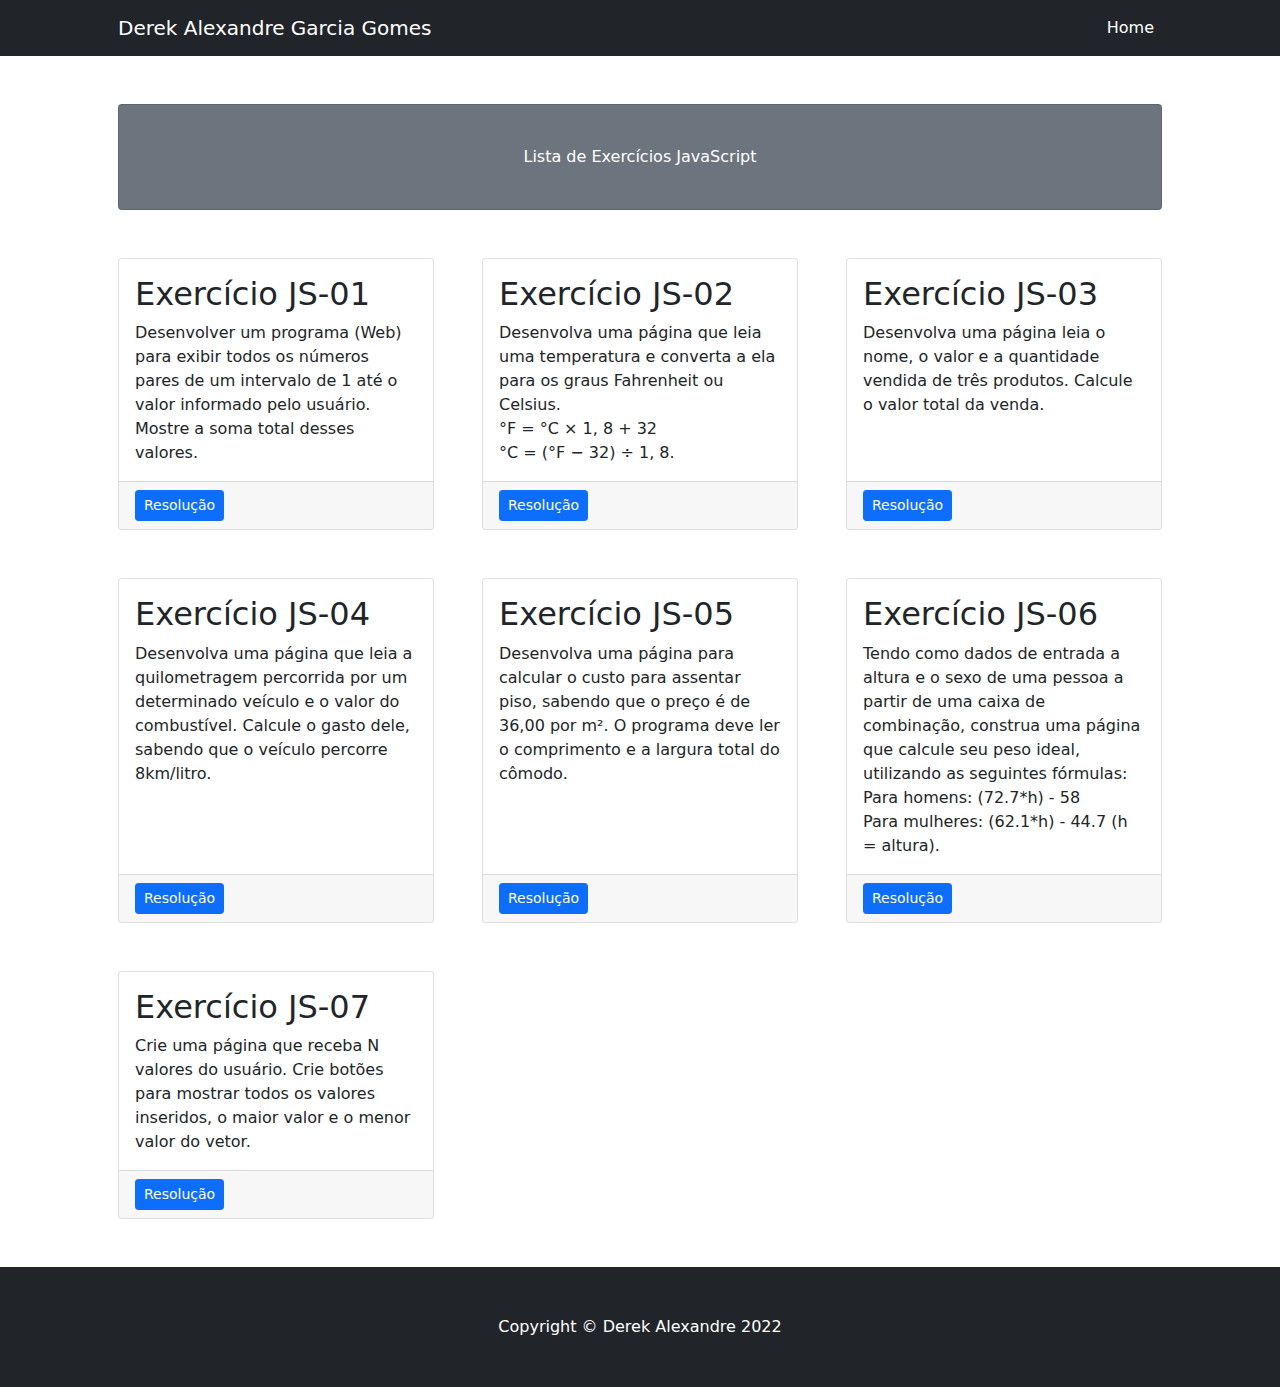
<file: index.html>
<!DOCTYPE html>
<html lang="en">
    <head>
        <meta charset="utf-8" />
        <meta name="viewport" content="width=device-width, initial-scale=1, shrink-to-fit=no" />
        <meta name="description" content="" />
        <meta name="author" content="" />
        <title>Small Business - Start Bootstrap Template</title>
        <!-- Favicon-->
        <link rel="icon" type="image/x-icon" href="assets/favicon.ico" />
        <!-- Core theme CSS (includes Bootstrap)-->
        <link href="css/styles.css" rel="stylesheet" />
        <script src="scripts/ex01.js"></script>
     
    </head>
    <body>
        <script src="https://cdn.jsdelivr.net/npm/bootstrap@5.2.3/dist/js/bootstrap.bundle.min.js"
        integrity="sha384-kenU1KFdBIe4zVF0s0G1M5b4hcpxyD9F7jL+jjXkk+Q2h455rYXK/7HAuoJl+0I4"
        crossorigin="anonymous"></script>
        <!-- Responsive navbar-->
        <nav class="navbar navbar-expand-lg navbar-dark bg-dark">
            <div class="container px-5">
                <a class="navbar-brand" href="#!">Derek Alexandre Garcia Gomes</a>
                <button class="navbar-toggler" type="button" data-bs-toggle="collapse" data-bs-target="#navbarSupportedContent" aria-controls="navbarSupportedContent" aria-expanded="false" aria-label="Toggle navigation"><span class="navbar-toggler-icon"></span></button>
                <div class="collapse navbar-collapse" id="navbarSupportedContent">
                    <ul class="navbar-nav ms-auto mb-2 mb-lg-0">
                        <li class="nav-item"><a class="nav-link active" aria-current="page" href="#!">Home</a></li>
                        
                    </ul>
                    
                </div>
            </div>
        </nav>
        <!-- Page Content-->
        <div class="container px-4 px-lg-5">
            <!-- Heading Row-->
           
            <!-- Call to Action-->
            <div class="card text-white bg-secondary my-5 py-4 text-center">
                <div class="card-body"><p class="text-white m-0">Lista de Exercícios JavaScript</p></div>
            </div>
            <!-- Content Row-->
            <div class="row gx-4 gx-lg-5">
                <div class="col-md-4 mb-5">
                    <div class="card h-100">
                        <div class="card-body">
                            <h2 class="card-title">Exercício JS-01</h2>
                            <p class="card-text">Desenvolver um programa (Web) para exibir todos os números pares de um intervalo de 1 até o valor informado pelo usuário. Mostre a soma total desses valores.</p>
                        </div>
                        <div class="card-footer"><a class="btn btn-primary btn-sm" href="Ex01.html">Resolução</a></div>
                    </div>
                </div>
                <div class="col-md-4 mb-5">
                    <div class="card h-100">
                        <div class="card-body">
                            <h2 class="card-title">Exercício JS-02</h2>
                            <p class="card-text">Desenvolva uma página que leia uma temperatura e converta a ela para os graus Fahrenheit ou Celsius.
                                <br>
                                °F = °C × 1, 8 + 32
                                <br>
                                °C = (°F − 32) ÷ 1, 8.</p>
                        </div>
                        <div class="card-footer"><a class="btn btn-primary btn-sm" href="Ex02.html">Resolução</a></div>
                    </div>
                </div>
                <div class="col-md-4 mb-5">
                    <div class="card h-100">
                        <div class="card-body">
                            <h2 class="card-title">Exercício JS-03</h2>
                            <p class="card-text">Desenvolva uma página leia o nome, o valor e a quantidade vendida de três produtos. Calcule o valor total da venda.</p>
                        </div>
                        <div class="card-footer"><a class="btn btn-primary btn-sm" href="Ex03.html">Resolução</a></div>
                    </div>
                </div>
                <div class="col-md-4 mb-5">
                    <div class="card h-100">
                        <div class="card-body">
                            <h2 class="card-title">Exercício JS-04</h2>
                            <p class="card-text">Desenvolva uma página que leia a quilometragem percorrida por um determinado veículo e o valor do combustível. Calcule o gasto dele, sabendo que o veículo percorre 8km/litro.</p>
                        </div>
                        <div class="card-footer"><a class="btn btn-primary btn-sm" href="Ex04.html">Resolução</a></div>
                    </div>
                </div>
                <div class="col-md-4 mb-5">
                    <div class="card h-100">
                        <div class="card-body">
                            <h2 class="card-title">Exercício JS-05</h2>
                            <p class="card-text">Desenvolva uma página para calcular o custo para assentar piso, sabendo que o preço é de 36,00 por m². O programa deve ler o comprimento e a largura total do cômodo.</p>
                        </div>
                        <div class="card-footer"><a class="btn btn-primary btn-sm" href="Ex05.html">Resolução</a></div>
                    </div>
                </div>
                <div class="col-md-4 mb-5">
                    <div class="card h-100">
                        <div class="card-body">
                            <h2 class="card-title">Exercício JS-06</h2>
                            <p class="card-text">Tendo como dados de entrada a altura e o sexo de uma pessoa a partir de uma caixa de combinação, construa uma página que calcule seu peso ideal, utilizando as seguintes fórmulas:
                                <br>
                                Para homens: (72.7*h) - 58
                                <br>
                                Para mulheres: (62.1*h) - 44.7 (h = altura).</p>
                        </div>
                        <div class="card-footer"><a class="btn btn-primary btn-sm" href="Ex06.html">Resolução</a></div>
                    </div>
                </div>
                <div class="col-md-4 mb-5">
                    <div class="card h-100">
                        <div class="card-body">
                            <h2 class="card-title">Exercício JS-07</h2>
                            <p class="card-text">Crie uma página que receba N valores do usuário. Crie botões para mostrar todos os valores inseridos, o maior valor e o menor valor do vetor.</p>
                        </div>
                        <div class="card-footer"><a class="btn btn-primary btn-sm" href="Ex07.html">Resolução</a></div>
                    </div>
                </div>
            </div>
        </div>
        <!-- Footer-->
        <footer class="py-5 bg-dark">
            <div class="container px-4 px-lg-5"><p class="m-0 text-center text-white">Copyright &copy; Derek Alexandre 2022</p></div>
        </footer>
        <!-- Bootstrap core JS-->
        <script src="https://cdn.jsdelivr.net/npm/bootstrap@5.1.3/dist/js/bootstrap.bundle.min.js"></script>
        <!-- Core theme JS-->
        <script src="js/scripts.js"></script>
    </body>
</html>
</file>
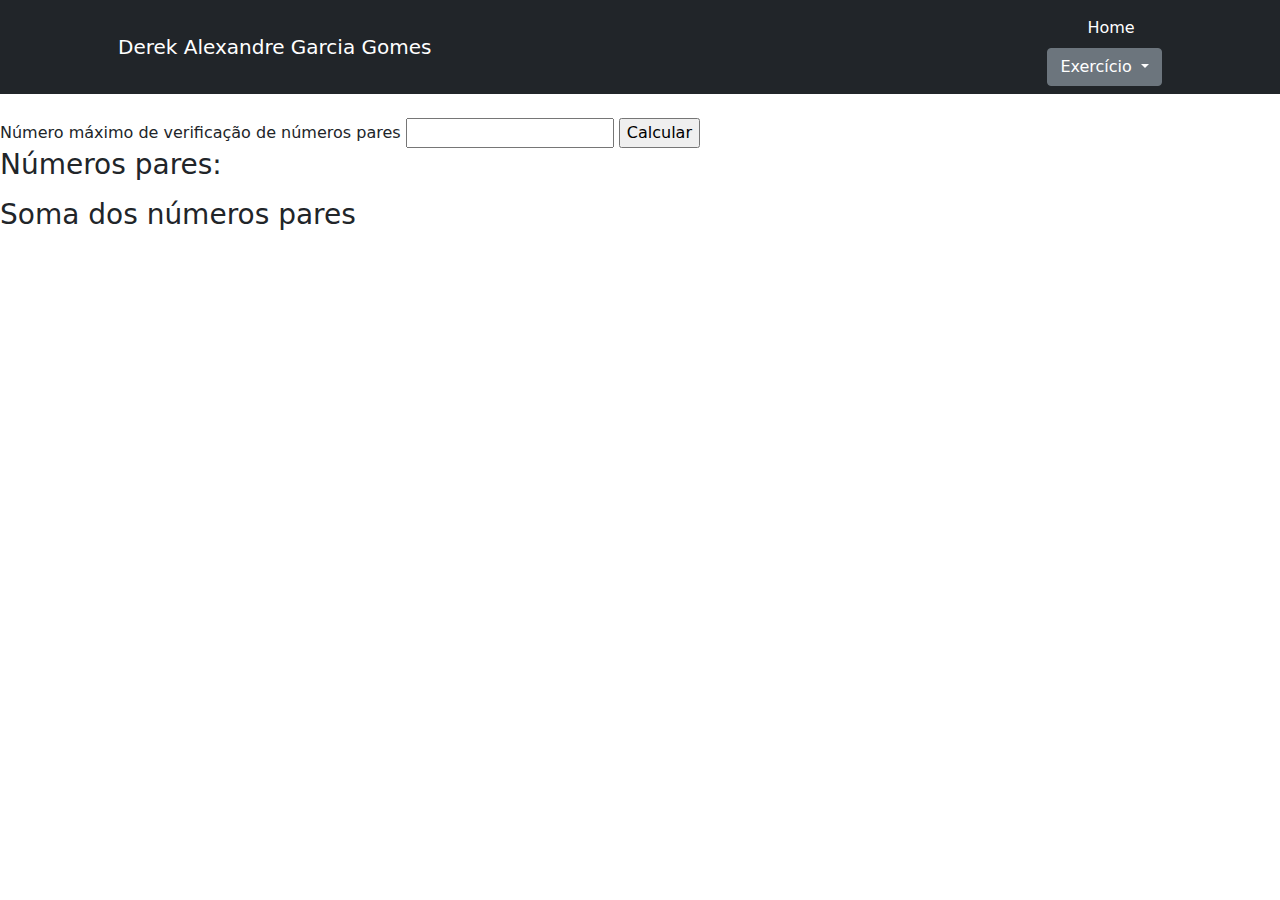
<file: Ex01.html>
<!DOCTYPE html>
<html lang="en">
    <head>
        <meta charset="utf-8" />
        <meta name="viewport" content="width=device-width, initial-scale=1, shrink-to-fit=no" />
        <meta name="description" content="" />
        <meta name="author" content="" />
        <title>Small Business - Start Bootstrap Template</title>
        <!-- Favicon-->
        <link rel="icon" type="image/x-icon" href="assets/favicon.ico" />
        <!-- Core theme CSS (includes Bootstrap)-->
        <link href="css/styles.css" rel="stylesheet" />
        <script src="scripts/ex01.js"></script>
     
    </head>
    <body>
        <script src="https://cdn.jsdelivr.net/npm/bootstrap@5.2.3/dist/js/bootstrap.bundle.min.js"
        integrity="sha384-kenU1KFdBIe4zVF0s0G1M5b4hcpxyD9F7jL+jjXkk+Q2h455rYXK/7HAuoJl+0I4"
        crossorigin="anonymous"></script>
        <!-- Responsive navbar-->
        <nav class="navbar navbar-expand-lg navbar-dark bg-dark">
            
            <div class="container px-5">
                <a class="navbar-brand" href="#!">Derek Alexandre Garcia Gomes</a>
                <button class="navbar-toggler" type="button" data-bs-toggle="collapse" data-bs-target="#navbarSupportedContent" aria-controls="navbarSupportedContent" aria-expanded="false" aria-label="Toggle navigation"><span class="navbar-toggler-icon"></span></button>
                <div class="collapse navbar-collapse" id="navbarSupportedContent">
                    <ul class="navbar-nav ms-auto mb-2 mb-lg-0">
                        <div class="dropdown">
                            <ul>
                                <li class="nav-item"><a class="nav-link active" aria-current="page" href="index.html">Home</a></li>
                            </ul>
                            <a class="btn btn-secondary dropdown-toggle" href="index.html" role="button" data-bs-toggle="dropdown"
                                aria-expanded="false">
                                Exercício
                            </a>
                            
                            <ul class="dropdown-menu">
                                <li><a class="dropdown-item" href="index.html">Home</a></li>
                                <li><a class="dropdown-item" href="Ex01.html">Exercício 01</a></li>
                                <li><a class="dropdown-item" href="Ex02.html">Exercício 02</a></li>
                                <li><a class="dropdown-item" href="Ex03.html">Exercício 03</a></li>
                                <li><a class="dropdown-item" href="Ex04.html">Exercício 04</a></li>
                                <li><a class="dropdown-item" href="Ex05.html">Exercício 05</a></li>
                                <li><a class="dropdown-item" href="Ex06.html">Exercício 06</a></li>
                                <li><a class="dropdown-item" href="Ex07.html">Exercício 07</a></li>
                            </ul>
                            
                        </div>
                    </ul>
                </div>
            </div>
            
        </nav>
        <br>
        <div>
            <form action="" method="post">
                <label for="number">Número máximo de verificação de números pares</label>
                <input type="number" name="untilNumber" id="number">
                <input type="button" value="Calcular" onclick="getPairNumbers()">
            </form>
            <h3>Números pares:</h3>
            <p id="result"></p>
            <h3>Soma dos números pares</h3>
            <p id="sumResult"></p>
          
        
        </div>
</file>
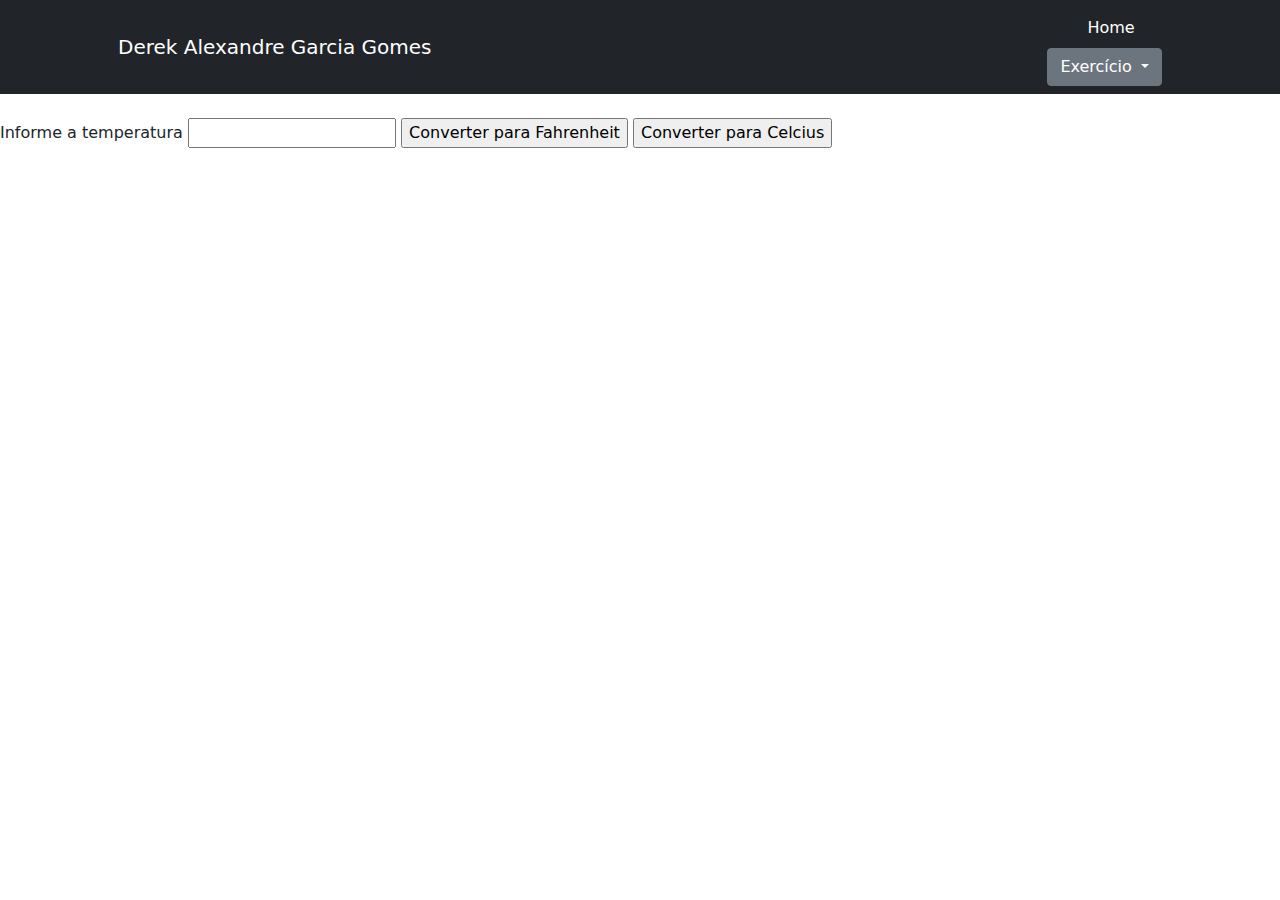
<file: Ex02.html>
<!DOCTYPE html>
<html lang="en">
    <head>
        <meta charset="utf-8" />
        <meta name="viewport" content="width=device-width, initial-scale=1, shrink-to-fit=no" />
        <meta name="description" content="" />
        <meta name="author" content="" />
        <title>Small Business - Start Bootstrap Template</title>
        <!-- Favicon-->
        <link rel="icon" type="image/x-icon" href="assets/favicon.ico" />
        <!-- Core theme CSS (includes Bootstrap)-->
        <link href="css/styles.css" rel="stylesheet" />
        <script src="scripts/ex02.js"></script>
     
    </head>
    <body>
        <script src="https://cdn.jsdelivr.net/npm/bootstrap@5.2.3/dist/js/bootstrap.bundle.min.js"
        integrity="sha384-kenU1KFdBIe4zVF0s0G1M5b4hcpxyD9F7jL+jjXkk+Q2h455rYXK/7HAuoJl+0I4"
        crossorigin="anonymous"></script>
        <!-- Responsive navbar-->
        <nav class="navbar navbar-expand-lg navbar-dark bg-dark">
            <div class="container px-5">
                <a class="navbar-brand" href="#!">Derek Alexandre Garcia Gomes</a>
                <button class="navbar-toggler" type="button" data-bs-toggle="collapse" data-bs-target="#navbarSupportedContent" aria-controls="navbarSupportedContent" aria-expanded="false" aria-label="Toggle navigation"><span class="navbar-toggler-icon"></span></button>
                <div class="collapse navbar-collapse" id="navbarSupportedContent">
                    <ul class="navbar-nav ms-auto mb-2 mb-lg-0">
                        <div class="dropdown">
                            <ul>
                                <li class="nav-item"><a class="nav-link active" aria-current="page" href="index.html">Home</a></li>
                            </ul>
                            <a class="btn btn-secondary dropdown-toggle" href="index.html" role="button" data-bs-toggle="dropdown"
                                aria-expanded="false">
                                Exercício
                            </a>
                    
                            <ul class="dropdown-menu">
                                <li><a class="dropdown-item" href="index.html">Home</a></li>
                                <li><a class="dropdown-item" href="Ex01.html">Exercício 01</a></li>
                                <li><a class="dropdown-item" href="Ex02.html">Exercício 02</a></li>
                                <li><a class="dropdown-item" href="Ex03.html">Exercício 03</a></li>
                                <li><a class="dropdown-item" href="Ex04.html">Exercício 04</a></li>
                                <li><a class="dropdown-item" href="Ex05.html">Exercício 05</a></li>
                                <li><a class="dropdown-item" href="Ex06.html">Exercício 06</a></li>
                                <li><a class="dropdown-item" href="Ex07.html">Exercício 07</a></li>
                            </ul>
                        </div>
                    </ul>
                </div>
            </div>
            
        </nav>
        <br>
        <div>
            <form action="" method="post">
                <label for="temperature">Informe a temperatura</label>
                <input type="number" name="temperature" id="temperature">
                <input type="button" value="Converter para Fahrenheit" onclick="getFahrenheitValue()">
                <input type="button" value="Converter para Celcius" onclick="getCelciusValue()">
            </form>
            <h3 id="resultTitle"></h3>
            <p id="result"></p>
          
        
        </div>
</file>
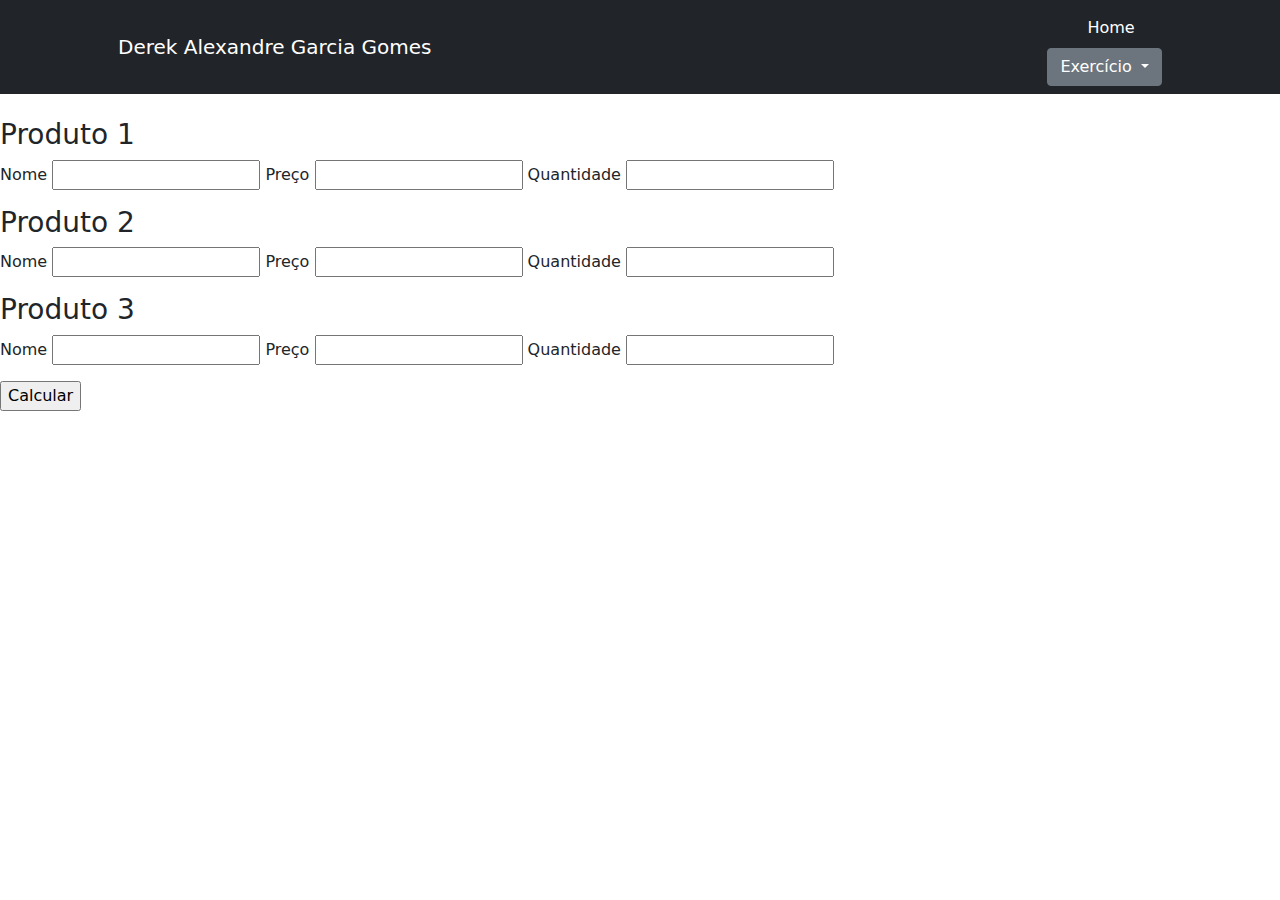
<file: Ex03.html>
<!DOCTYPE html>
<html lang="en">
    <head>
        <meta charset="utf-8" />
        <meta name="viewport" content="width=device-width, initial-scale=1, shrink-to-fit=no" />
        <meta name="description" content="" />
        <meta name="author" content="" />
        <title>Small Business - Start Bootstrap Template</title>
        <!-- Favicon-->
        <link rel="icon" type="image/x-icon" href="assets/favicon.ico" />
        <!-- Core theme CSS (includes Bootstrap)-->
        <link href="css/styles.css" rel="stylesheet" />
        <script src="scripts/ex03.js"></script>
     
    </head>
    <body>
        <script src="https://cdn.jsdelivr.net/npm/bootstrap@5.2.3/dist/js/bootstrap.bundle.min.js"
        integrity="sha384-kenU1KFdBIe4zVF0s0G1M5b4hcpxyD9F7jL+jjXkk+Q2h455rYXK/7HAuoJl+0I4"
        crossorigin="anonymous"></script>
        <!-- Responsive navbar-->
        <nav class="navbar navbar-expand-lg navbar-dark bg-dark">
            <div class="container px-5">
                <a class="navbar-brand" href="#!">Derek Alexandre Garcia Gomes</a>
                <button class="navbar-toggler" type="button" data-bs-toggle="collapse" data-bs-target="#navbarSupportedContent" aria-controls="navbarSupportedContent" aria-expanded="false" aria-label="Toggle navigation"><span class="navbar-toggler-icon"></span></button>
                <div class="collapse navbar-collapse" id="navbarSupportedContent">
                    <ul class="navbar-nav ms-auto mb-2 mb-lg-0">
                        <div class="dropdown">
                            <ul>
                                <li class="nav-item"><a class="nav-link active" aria-current="page" href="index.html">Home</a></li>
                            </ul>
                            <a class="btn btn-secondary dropdown-toggle" href="index.html" role="button" data-bs-toggle="dropdown"
                                aria-expanded="false">
                                Exercício
                            </a>
                    
                            <ul class="dropdown-menu">
                                <li><a class="dropdown-item" href="index.html">Home</a></li>
                                <li><a class="dropdown-item" href="Ex01.html">Exercício 01</a></li>
                                <li><a class="dropdown-item" href="Ex02.html">Exercício 02</a></li>
                                <li><a class="dropdown-item" href="Ex03.html">Exercício 03</a></li>
                                <li><a class="dropdown-item" href="Ex04.html">Exercício 04</a></li>
                                <li><a class="dropdown-item" href="Ex05.html">Exercício 05</a></li>
                                <li><a class="dropdown-item" href="Ex06.html">Exercício 06</a></li>
                                <li><a class="dropdown-item" href="Ex07.html">Exercício 07</a></li>
                            </ul>
                        </div>
                    </ul>
                </div>
            </div>
            
        </nav>
        <br>
        <div>
            <div id="prod1" class="produto">
                <h3>Produto 1</h3>
                <form action="" method="post">
                    <label for="name">Nome</label>
                    <input type="text" name="productName" class="name">
                    <label for="price">Preço</label>
                    <input type="number" name="productPrice" class="price">
                    <label for="price">Quantidade</label>
                    <input type="number" name="productAmount" class="amount">
                </form>
                <p class="partialResult"></p>
            </div>
            <div id="prod2" class="produto">
                <h3>Produto 2</h3>
                <form action="" method="post">
                    <label for="name">Nome</label>
                    <input type="text" name="productName" class="name">
                    <label for="price">Preço</label>
                    <input type="number" name="productPrice" class="price">
                    <label for="price">Quantidade</label>
                    <input type="number" name="productAmount" class="amount">
                </form>
                <p class="partialResult"></p>
            </div>
            <div id="prod3" class="produto">
                <h3>Produto 3</h3>
                <form action="" method="post">
                    <label for="name">Nome</label>
                    <input type="text" name="productName" class="name">
                    <label for="price">Preço</label>
                    <input type="number" name="productPrice" class="price">
                    <label for="price">Quantidade</label>
                    <input type="number" name="productAmount" class="amount">
                </form>
                <p class="partialResult"></p>
            </div>
            <input type="button" value="Calcular" onclick="getSaleAmount('prod3')">
            <h3 id="finalResult"></h3>
          
        
        </div>
</file>
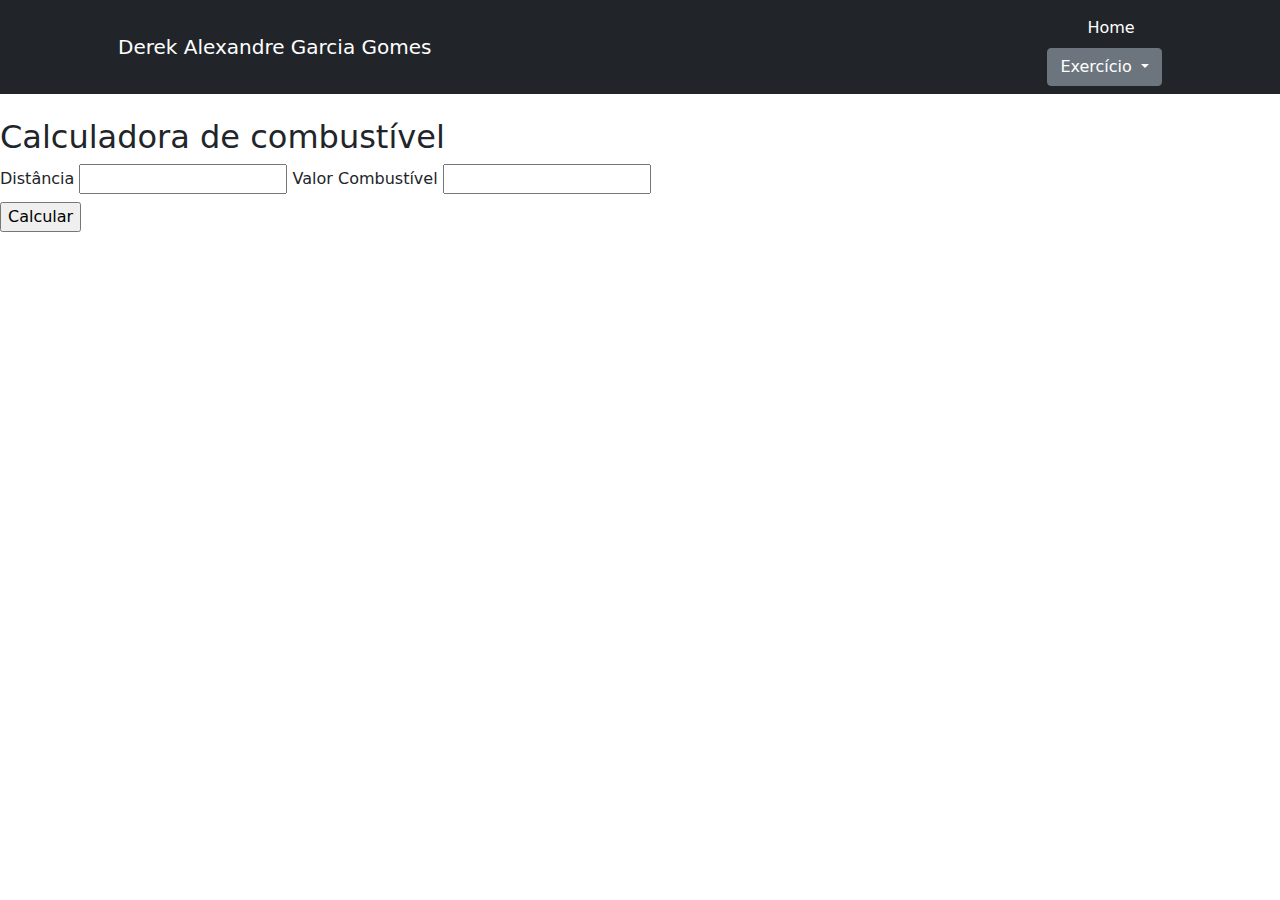
<file: Ex04.html>
<!DOCTYPE html>
<html lang="en">
    <head>
        <meta charset="utf-8" />
        <meta name="viewport" content="width=device-width, initial-scale=1, shrink-to-fit=no" />
        <meta name="description" content="" />
        <meta name="author" content="" />
        <title>Small Business - Start Bootstrap Template</title>
        <!-- Favicon-->
        <link rel="icon" type="image/x-icon" href="assets/favicon.ico" />
        <!-- Core theme CSS (includes Bootstrap)-->
        <link href="css/styles.css" rel="stylesheet" />
        <script src="scripts/ex04.js"></script>
     
    </head>
    <body>
        <script src="https://cdn.jsdelivr.net/npm/bootstrap@5.2.3/dist/js/bootstrap.bundle.min.js"
        integrity="sha384-kenU1KFdBIe4zVF0s0G1M5b4hcpxyD9F7jL+jjXkk+Q2h455rYXK/7HAuoJl+0I4"
        crossorigin="anonymous"></script>
        <!-- Responsive navbar-->
        <nav class="navbar navbar-expand-lg navbar-dark bg-dark">
            <div class="container px-5">
                <a class="navbar-brand" href="#!">Derek Alexandre Garcia Gomes</a>
                <button class="navbar-toggler" type="button" data-bs-toggle="collapse" data-bs-target="#navbarSupportedContent" aria-controls="navbarSupportedContent" aria-expanded="false" aria-label="Toggle navigation"><span class="navbar-toggler-icon"></span></button>
                <div class="collapse navbar-collapse" id="navbarSupportedContent">
                    <ul class="navbar-nav ms-auto mb-2 mb-lg-0">
                        <div class="dropdown">
                            <ul>
                                <li class="nav-item"><a class="nav-link active" aria-current="page" href="index.html">Home</a></li>
                            </ul>
                            <a class="btn btn-secondary dropdown-toggle" href="index.html" role="button" data-bs-toggle="dropdown"
                                aria-expanded="false">
                                Exercício
                            </a>
                    
                            <ul class="dropdown-menu">
                                <li><a class="dropdown-item" href="index.html">Home</a></li>
                                <li><a class="dropdown-item" href="Ex01.html">Exercício 01</a></li>
                                <li><a class="dropdown-item" href="Ex02.html">Exercício 02</a></li>
                                <li><a class="dropdown-item" href="Ex03.html">Exercício 03</a></li>
                                <li><a class="dropdown-item" href="Ex04.html">Exercício 04</a></li>
                                <li><a class="dropdown-item" href="Ex05.html">Exercício 05</a></li>
                                <li><a class="dropdown-item" href="Ex06.html">Exercício 06</a></li>
                                <li><a class="dropdown-item" href="Ex07.html">Exercício 07</a></li>
                            </ul>
                        </div>
                    </ul>
                </div>
            </div>
            
        </nav>
        <br>
        <div>
            <h2>Calculadora de combustível</h2>
    <form action="" method="post">
        <label for="distance">Distância</label>
        <input type="number" name="distance" id="distance">
        <label for="price">Valor Combustível</label>
        <input type="number" name="productPrice" id="price">
    </form>
    <h3 id="finalResult"></h3>
    <input type="button" value="Calcular" onclick="getFinalPrice()">
          
        
        </div>
</file>
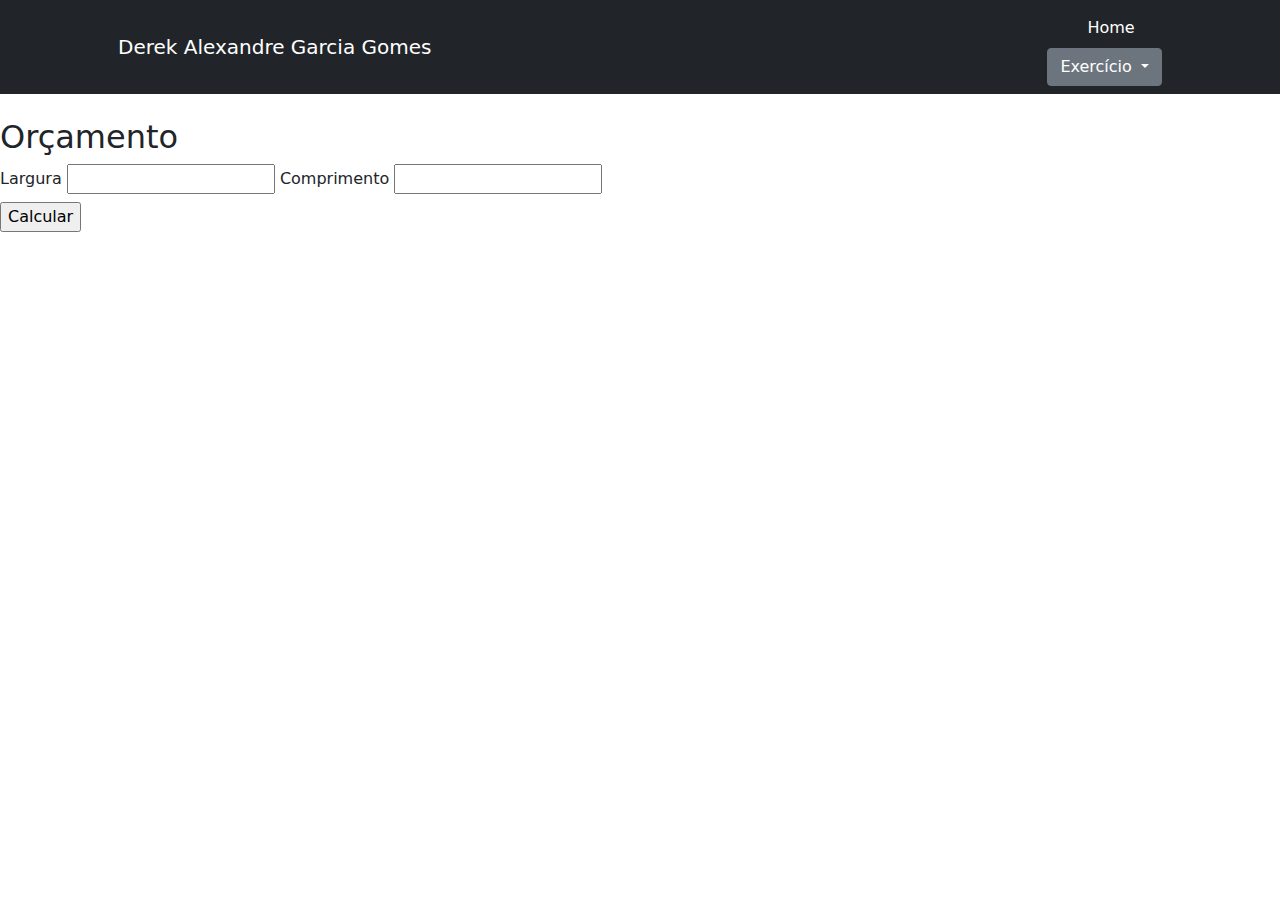
<file: Ex05.html>
<!DOCTYPE html>
<html lang="en">
    <head>
        <meta charset="utf-8" />
        <meta name="viewport" content="width=device-width, initial-scale=1, shrink-to-fit=no" />
        <meta name="description" content="" />
        <meta name="author" content="" />
        <title>Small Business - Start Bootstrap Template</title>
        <!-- Favicon-->
        <link rel="icon" type="image/x-icon" href="assets/favicon.ico" />
        <!-- Core theme CSS (includes Bootstrap)-->
        <link href="css/styles.css" rel="stylesheet" />
        <script src="scripts/ex05.js"></script>
     
    </head>
    <body>
        <script src="https://cdn.jsdelivr.net/npm/bootstrap@5.2.3/dist/js/bootstrap.bundle.min.js"
        integrity="sha384-kenU1KFdBIe4zVF0s0G1M5b4hcpxyD9F7jL+jjXkk+Q2h455rYXK/7HAuoJl+0I4"
        crossorigin="anonymous"></script>
        <!-- Responsive navbar-->
        <nav class="navbar navbar-expand-lg navbar-dark bg-dark">
            <div class="container px-5">
                <a class="navbar-brand" href="#!">Derek Alexandre Garcia Gomes</a>
                <button class="navbar-toggler" type="button" data-bs-toggle="collapse" data-bs-target="#navbarSupportedContent" aria-controls="navbarSupportedContent" aria-expanded="false" aria-label="Toggle navigation"><span class="navbar-toggler-icon"></span></button>
                <div class="collapse navbar-collapse" id="navbarSupportedContent">
                    <ul class="navbar-nav ms-auto mb-2 mb-lg-0">
                        <div class="dropdown">
                            <ul>
                                <li class="nav-item"><a class="nav-link active" aria-current="page" href="index.html">Home</a></li>
                            </ul>
                            <a class="btn btn-secondary dropdown-toggle" href="index.html" role="button" data-bs-toggle="dropdown"
                                aria-expanded="false">
                                Exercício
                            </a>
                    
                            <ul class="dropdown-menu">
                                <li><a class="dropdown-item" href="index.html">Home</a></li>
                                <li><a class="dropdown-item" href="Ex01.html">Exercício 01</a></li>
                                <li><a class="dropdown-item" href="Ex02.html">Exercício 02</a></li>
                                <li><a class="dropdown-item" href="Ex03.html">Exercício 03</a></li>
                                <li><a class="dropdown-item" href="Ex04.html">Exercício 04</a></li>
                                <li><a class="dropdown-item" href="Ex05.html">Exercício 05</a></li>
                                <li><a class="dropdown-item" href="Ex06.html">Exercício 06</a></li>
                                <li><a class="dropdown-item" href="Ex07.html">Exercício 07</a></li>
                            </ul>
                        </div>
                    </ul>
                </div>
            </div>
            
        </nav>
        <br>
        <div>
            <h2>Orçamento</h2>
            <form action="" method="post">
                <label for="width">Largura</label>
                <input type="number" name="width" id="width">
                <label for="length">Comprimento</label>
                <input type="number" name="length" id="length">
            </form>
            <h3 id="finalResult"></h3>
            <input type="button" value="Calcular" onclick="getFinalPrice()">
          
        
        </div>
</file>
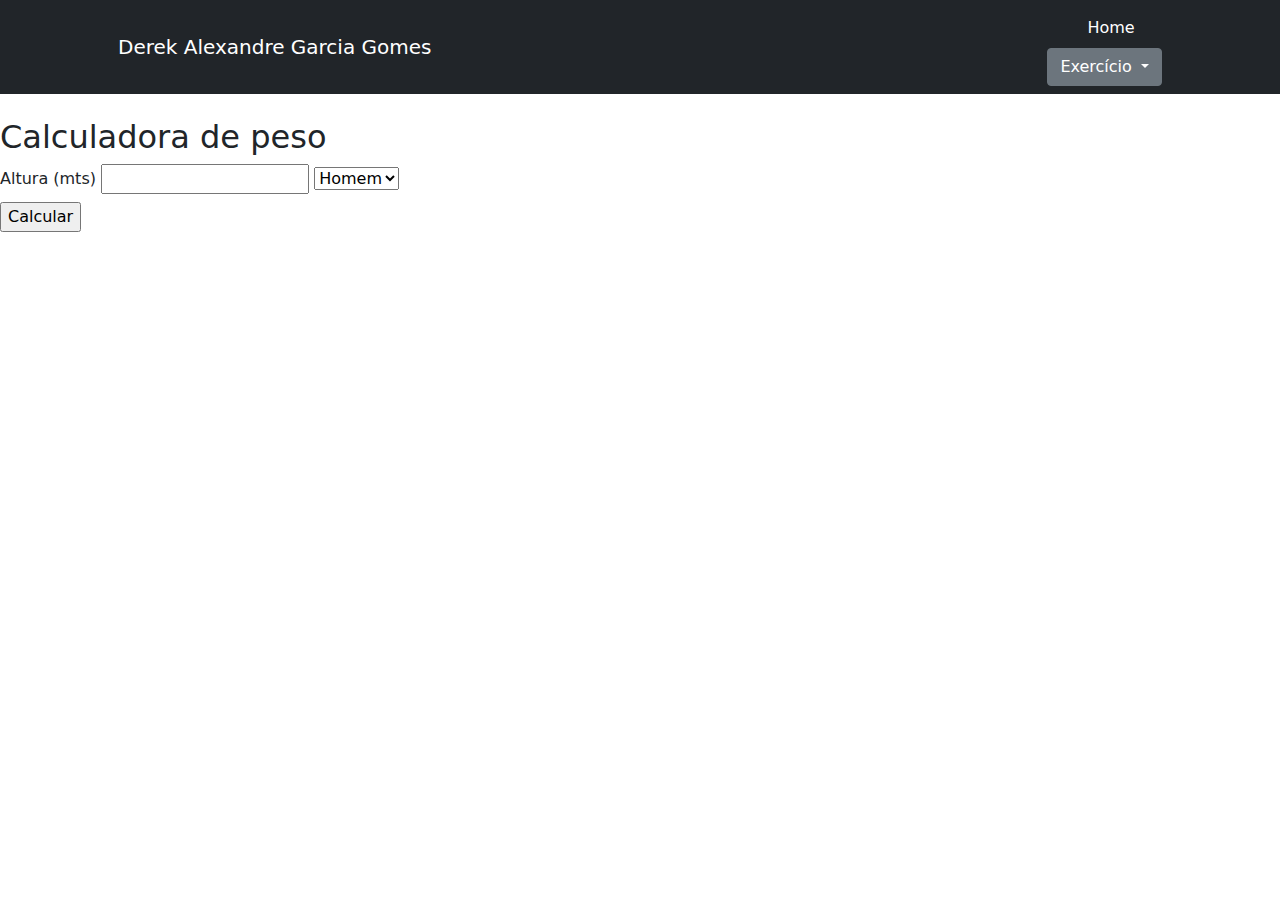
<file: Ex06.html>
<!DOCTYPE html>
<html lang="en">
    <head>
        <meta charset="utf-8" />
        <meta name="viewport" content="width=device-width, initial-scale=1, shrink-to-fit=no" />
        <meta name="description" content="" />
        <meta name="author" content="" />
        <title>Small Business - Start Bootstrap Template</title>
        <!-- Favicon-->
        <link rel="icon" type="image/x-icon" href="assets/favicon.ico" />
        <!-- Core theme CSS (includes Bootstrap)-->
        <link href="css/styles.css" rel="stylesheet" />
        <script src="scripts/ex06.js"></script>
     
    </head>
    <body>
        <script src="https://cdn.jsdelivr.net/npm/bootstrap@5.2.3/dist/js/bootstrap.bundle.min.js"
        integrity="sha384-kenU1KFdBIe4zVF0s0G1M5b4hcpxyD9F7jL+jjXkk+Q2h455rYXK/7HAuoJl+0I4"
        crossorigin="anonymous"></script>
        <!-- Responsive navbar-->
        <nav class="navbar navbar-expand-lg navbar-dark bg-dark">
            <div class="container px-5">
                <a class="navbar-brand" href="#!">Derek Alexandre Garcia Gomes</a>
                <button class="navbar-toggler" type="button" data-bs-toggle="collapse" data-bs-target="#navbarSupportedContent" aria-controls="navbarSupportedContent" aria-expanded="false" aria-label="Toggle navigation"><span class="navbar-toggler-icon"></span></button>
                <div class="collapse navbar-collapse" id="navbarSupportedContent">
                    <ul class="navbar-nav ms-auto mb-2 mb-lg-0">
                        <div class="dropdown">
                            <ul>
                                <li class="nav-item"><a class="nav-link active" aria-current="page" href="index.html">Home</a></li>
                            </ul>
                            <a class="btn btn-secondary dropdown-toggle" href="index.html" role="button" data-bs-toggle="dropdown"
                                aria-expanded="false">
                                Exercício
                            </a>
                    
                            <ul class="dropdown-menu">
                                <li><a class="dropdown-item" href="index.html">Home</a></li>
                                <li><a class="dropdown-item" href="Ex01.html">Exercício 01</a></li>
                                <li><a class="dropdown-item" href="Ex02.html">Exercício 02</a></li>
                                <li><a class="dropdown-item" href="Ex03.html">Exercício 03</a></li>
                                <li><a class="dropdown-item" href="Ex04.html">Exercício 04</a></li>
                                <li><a class="dropdown-item" href="Ex05.html">Exercício 05</a></li>
                                <li><a class="dropdown-item" href="Ex06.html">Exercício 06</a></li>
                                <li><a class="dropdown-item" href="Ex07.html">Exercício 07</a></li>
                            </ul>
                        </div>
                    </ul>
                </div>
            </div>
            
        </nav>
        <br>
        <div>
            <h2>Calculadora de peso</h2>
            <form action="" method="post">
                <label for="height">Altura (mts)</label>
                <input type="number" name="height" id="height">
                <select name="sex" id="sex">
                    <option value="man">Homem</option>
                    <option value="woman">Mulher</option>
                </select>
            </form>
            <h3 id="finalResult"></h3>
            <input type="button" value="Calcular" onclick="getIdealWeight()">
          
        
        </div>
</file>
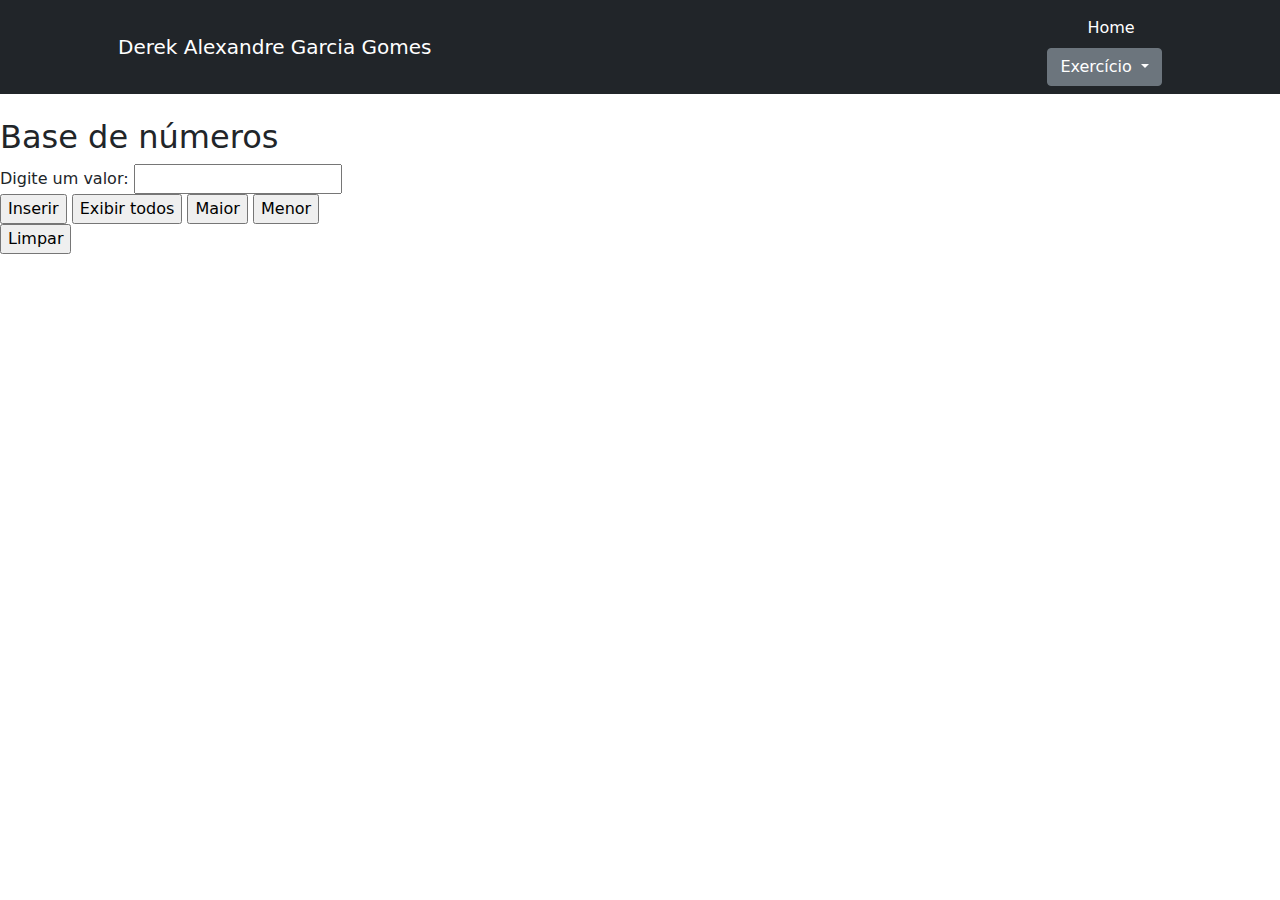
<file: Ex07.html>
<!DOCTYPE html>
<html lang="en">
    <head>
        <meta charset="utf-8" />
        <meta name="viewport" content="width=device-width, initial-scale=1, shrink-to-fit=no" />
        <meta name="description" content="" />
        <meta name="author" content="" />
        <title>Small Business - Start Bootstrap Template</title>
        <!-- Favicon-->
        <link rel="icon" type="image/x-icon" href="assets/favicon.ico" />
        <!-- Core theme CSS (includes Bootstrap)-->
        <link href="css/styles.css" rel="stylesheet" />
        <script src="scripts/ex07.js"></script>
     
    </head>
    <body>
        <script src="https://cdn.jsdelivr.net/npm/bootstrap@5.2.3/dist/js/bootstrap.bundle.min.js"
        integrity="sha384-kenU1KFdBIe4zVF0s0G1M5b4hcpxyD9F7jL+jjXkk+Q2h455rYXK/7HAuoJl+0I4"
        crossorigin="anonymous"></script>
        <!-- Responsive navbar-->
        <nav class="navbar navbar-expand-lg navbar-dark bg-dark">
            <div class="container px-5">
                <a class="navbar-brand" href="#!">Derek Alexandre Garcia Gomes</a>
                <button class="navbar-toggler" type="button" data-bs-toggle="collapse" data-bs-target="#navbarSupportedContent" aria-controls="navbarSupportedContent" aria-expanded="false" aria-label="Toggle navigation"><span class="navbar-toggler-icon"></span></button>
                <div class="collapse navbar-collapse" id="navbarSupportedContent">
                    <ul class="navbar-nav ms-auto mb-2 mb-lg-0">
                        <div class="dropdown">
                            <ul>
                                <li class="nav-item"><a class="nav-link active" aria-current="page" href="index.html">Home</a></li>
                            </ul>
                            <a class="btn btn-secondary dropdown-toggle" href="index.html" role="button" data-bs-toggle="dropdown"
                                aria-expanded="false">
                                Exercício
                            </a>
                    
                            <ul class="dropdown-menu">
                                <li><a class="dropdown-item" href="index.html">Home</a></li>
                                <li><a class="dropdown-item" href="Ex01.html">Exercício 01</a></li>
                                <li><a class="dropdown-item" href="Ex02.html">Exercício 02</a></li>
                                <li><a class="dropdown-item" href="Ex03.html">Exercício 03</a></li>
                                <li><a class="dropdown-item" href="Ex04.html">Exercício 04</a></li>
                                <li><a class="dropdown-item" href="Ex05.html">Exercício 05</a></li>
                                <li><a class="dropdown-item" href="Ex06.html">Exercício 06</a></li>
                                <li><a class="dropdown-item" href="Ex07.html">Exercício 07</a></li>
                            </ul>
                        </div>
                    </ul>
                </div>
            </div>
            
        </nav>
        <br>
        <div>
            <h2>Base de números</h2>
            <form action="" method="post">
                <label for="numberValue">Digite um valor: </label>
                <input type="number" name="numberValue" id="numberValue">
                <br>
                <input type="button" value="Inserir" onclick="insert()">
                <input type="button" value="Exibir todos" onclick="show()">
                <input type="button" value="Maior" onclick="bigger()">
                <input type="button" value="Menor" onclick="smaller()">
                <br>
                <input type="button" value="Limpar" onclick="window.location.reload()">
            </form>
            <h3 id="result"></h3>
          
        
        </div>
</file>
